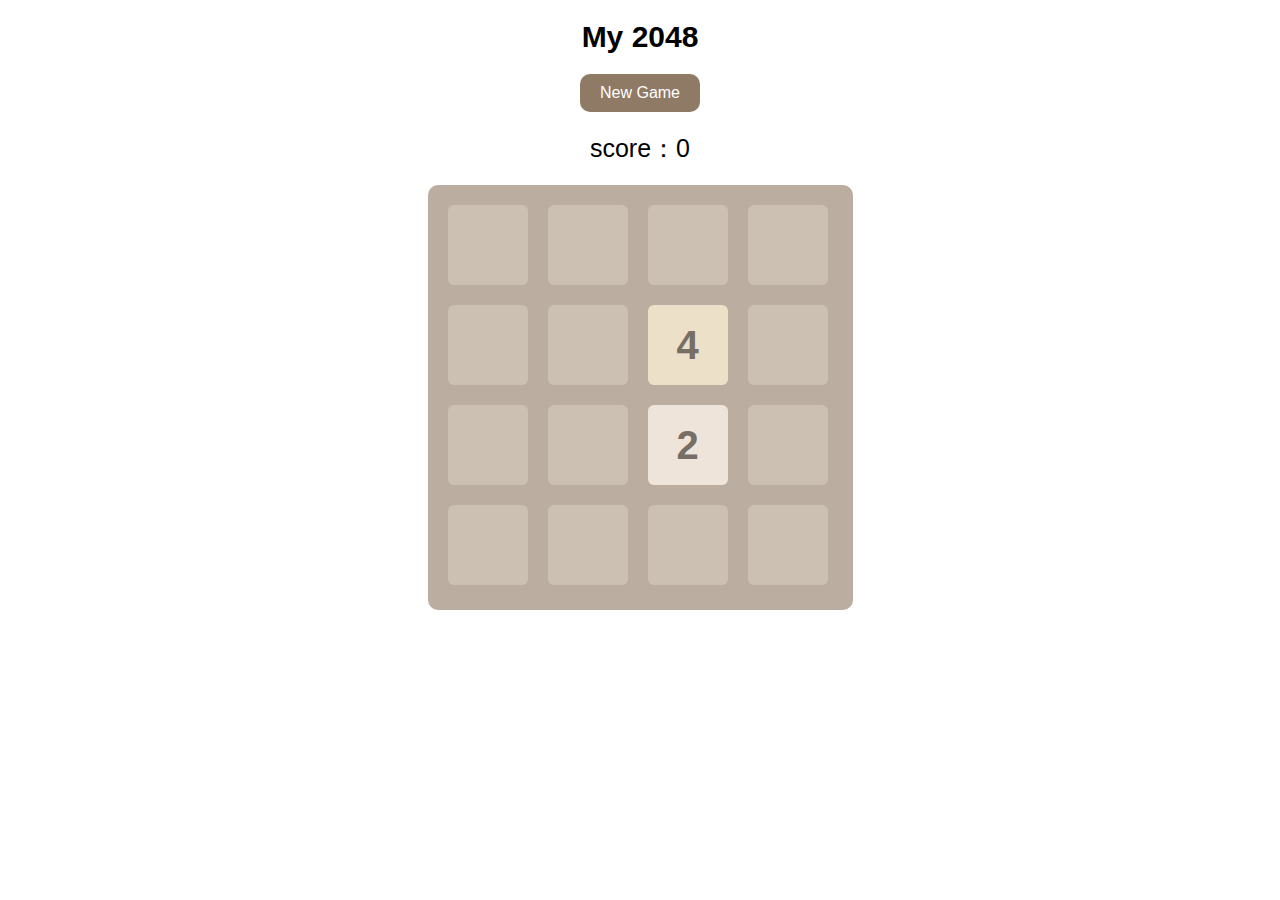
<file: 2048demo/index.html>
<!DOCTYPE html>
<html>
<head lang="en">
  <meta charset="UTF-8">
  <meta name="viewport" content="width=device-width, initial-scale=1.0, maximum-scale=1.0, user-scalable=no" />
  <title>2048</title>
  <script src="js/jquery.min.js"></script>
  <script src="js/main.js"></script>
  <link type="text/css" href="less/main.css" rel="stylesheet">
</head>
<body>
<header>
  <h1>My 2048</h1>
  <a href="javascript:newGame();" id="newGameButton">New Game</a>
  <p>score：<span id="score">0</span></p>
</header>
<div id="grid-container">
  <div class="grid-cell" id="grid-cell-0-0"></div>
  <div class="grid-cell" id="grid-cell-0-1"></div>
  <div class="grid-cell" id="grid-cell-0-2"></div>
  <div class="grid-cell" id="grid-cell-0-3"></div>
  <div class="grid-cell" id="grid-cell-1-0"></div>
  <div class="grid-cell" id="grid-cell-1-1"></div>
  <div class="grid-cell" id="grid-cell-1-2"></div>
  <div class="grid-cell" id="grid-cell-1-3"></div>
  <div class="grid-cell" id="grid-cell-2-0"></div>
  <div class="grid-cell" id="grid-cell-2-1"></div>
  <div class="grid-cell" id="grid-cell-2-2"></div>
  <div class="grid-cell" id="grid-cell-2-3"></div>
  <div class="grid-cell" id="grid-cell-3-0"></div>
  <div class="grid-cell" id="grid-cell-3-1"></div>
  <div class="grid-cell" id="grid-cell-3-2"></div>
  <div class="grid-cell" id="grid-cell-3-3"></div>
</div>
</body>
</html>
</file>
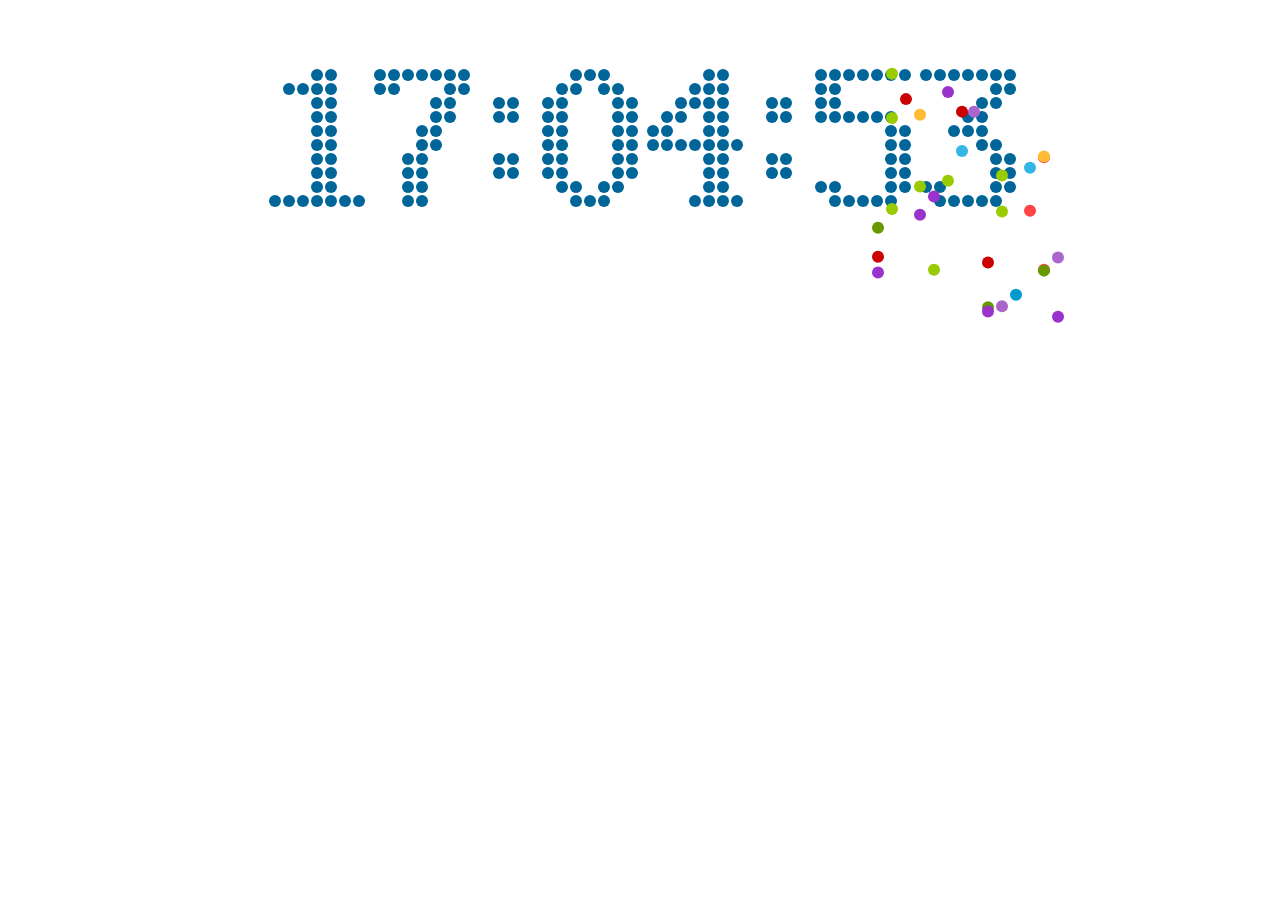
<file: canvasDemo/index.html>
<!DOCTYPE html>
<html>
<head lang="en">
  <meta charset="UTF-8">
  <title>canvas</title>
</head>
<body>
<canvas id="canvas" style="height:100%;display: block;"></canvas>
<script src="digit.js"></script>
<script src="countdown.js"></script>
<script>
  //  var tangram = [
  //    {p:[{x:0,y:0},{x:400,y:0},{x:200,y:200}],color:"#caff67"},
  //    {p:[{x:0,y:0},{x:200,y:200},{x:0,y:400}],color:"#67becf"},
  //    {p:[{x:400,y:0},{x:400,y:200},{x:300,y:300},{x:300,y:100}],color:"#cf3d61"},
  //    {p:[{x:300,y:100},{x:300,y:300},{x:200,y:200}],color:"#f9f51a"},
  //    {p:[{x:200,y:200},{x:300,y:300},{x:200,y:400},{x:100,y:300}],color:"#a594c0"},
  //    {p:[{x:100,y:300},{x:200,y:400},{x:0,y:400}],color:"#fabecc"},
  //    {p:[{x:400,y:200},{x:400,y:400},{x:200,y:400}],color:"#f6ca29"}
  //  ];

//  window.onload = function () {
//    var canvas = document.getElementById('canvas');
//
//    canvas.width = 512;
//    canvas.height = 384;
//
//
//    var context = canvas.getContext('2d');
//
//    context.lineWidth = 3;
//    context.strokeStyle = "#005588";
//
//    for (var i = 0; i < 10; i++) {
//      context.beginPath();
//      context.arc(25+i*50, 30, 20, 0, 2.0 * Math.PI*(i+1)/10);
//      context.closePath();
//      context.stroke();
//    }
//
//    for (var i = 0; i < 10; i++) {
//      context.beginPath();
//      context.arc(25+i*50, 130, 20, 0, 2.0 * Math.PI*(i+1)/10);
////      context.closePath();
//      context.stroke();
//    }
//
//    for (var i = 0; i < 10; i++) {
//      context.beginPath();
//      context.arc(25+i*50, 230, 20, 0, 2.0 * Math.PI*(i+1)/10,true);
//      context.closePath();
//      context.stroke();
//    }
//
//    context.fillStyle = "#005588";
//    for (var i = 0; i < 10; i++) {
//      context.beginPath();
//      context.arc(25+i*50, 330, 20, 0, 2.0 * Math.PI*(i+1)/10,true);
//      context.closePath();
//      context.fill();
//    }
//
////    for(var i = 0;i<tangram.length;i++) {
////      draw(tangram[i],context);
////    }
//  };

  //  function draw(piece , cxt) {
  //    cxt.beginPath();
  //    cxt.moveTo(piece.p[0].x,piece.p[0].y);
  //    for(var i = 1;i<piece.p.length;i++) {
  //      cxt.lineTo(piece.p[i].x,piece.p[i].y);
  //    }
  //    cxt.closePath();
  //
  //    cxt.fillStyle = piece.color;
  //    cxt.fill();
  //
  //    cxt.strokeStyle = "black";
  //    cxt.lineWidth = 3;
  //    cxt.stroke();
  //  }

</script>
</body>
</html>
</file>
<file: 2048demo/less/main.css>
header {
  display: block;
  margin: 0 auto;
  width: 500px;
  text-align: center;
}
header h1 {
  font-family: Arial;
  font-size: 30px;
  font-weight: bold;
}
header #newGameButton {
  display: block;
  margin: 20px auto;
  width: 100px;
  padding: 10px 10px;
  background-color: #8f7a66;
  font-family: Arial;
  color: white;
  border-radius: 10px;
  text-decoration: none;
}
header #newGameButton:hover {
  background-color: #9f8b77;
}
header p {
  font-family: Arial;
  font-size: 25px;
  margin: 20px auto;
}
#grid-container {
  width: 395px;
  height: 395px;
  padding: 15px;
  margin: 20px auto;
  background-color: #bbada0;
  border-radius: 10px;
  position: relative;
}
#grid-container .grid-cell {
  width: 80px;
  height: 80px;
  border-radius: 6px;
  background-color: #ccc0b3;
  position: absolute;
}
#grid-container .number-cell {
  border-radius: 6px;
  font-family: Arial;
  font-weight: bold;
  font-size: 40px;
  line-height: 80px;
  text-align: center;
  position: absolute;
}
</file>
